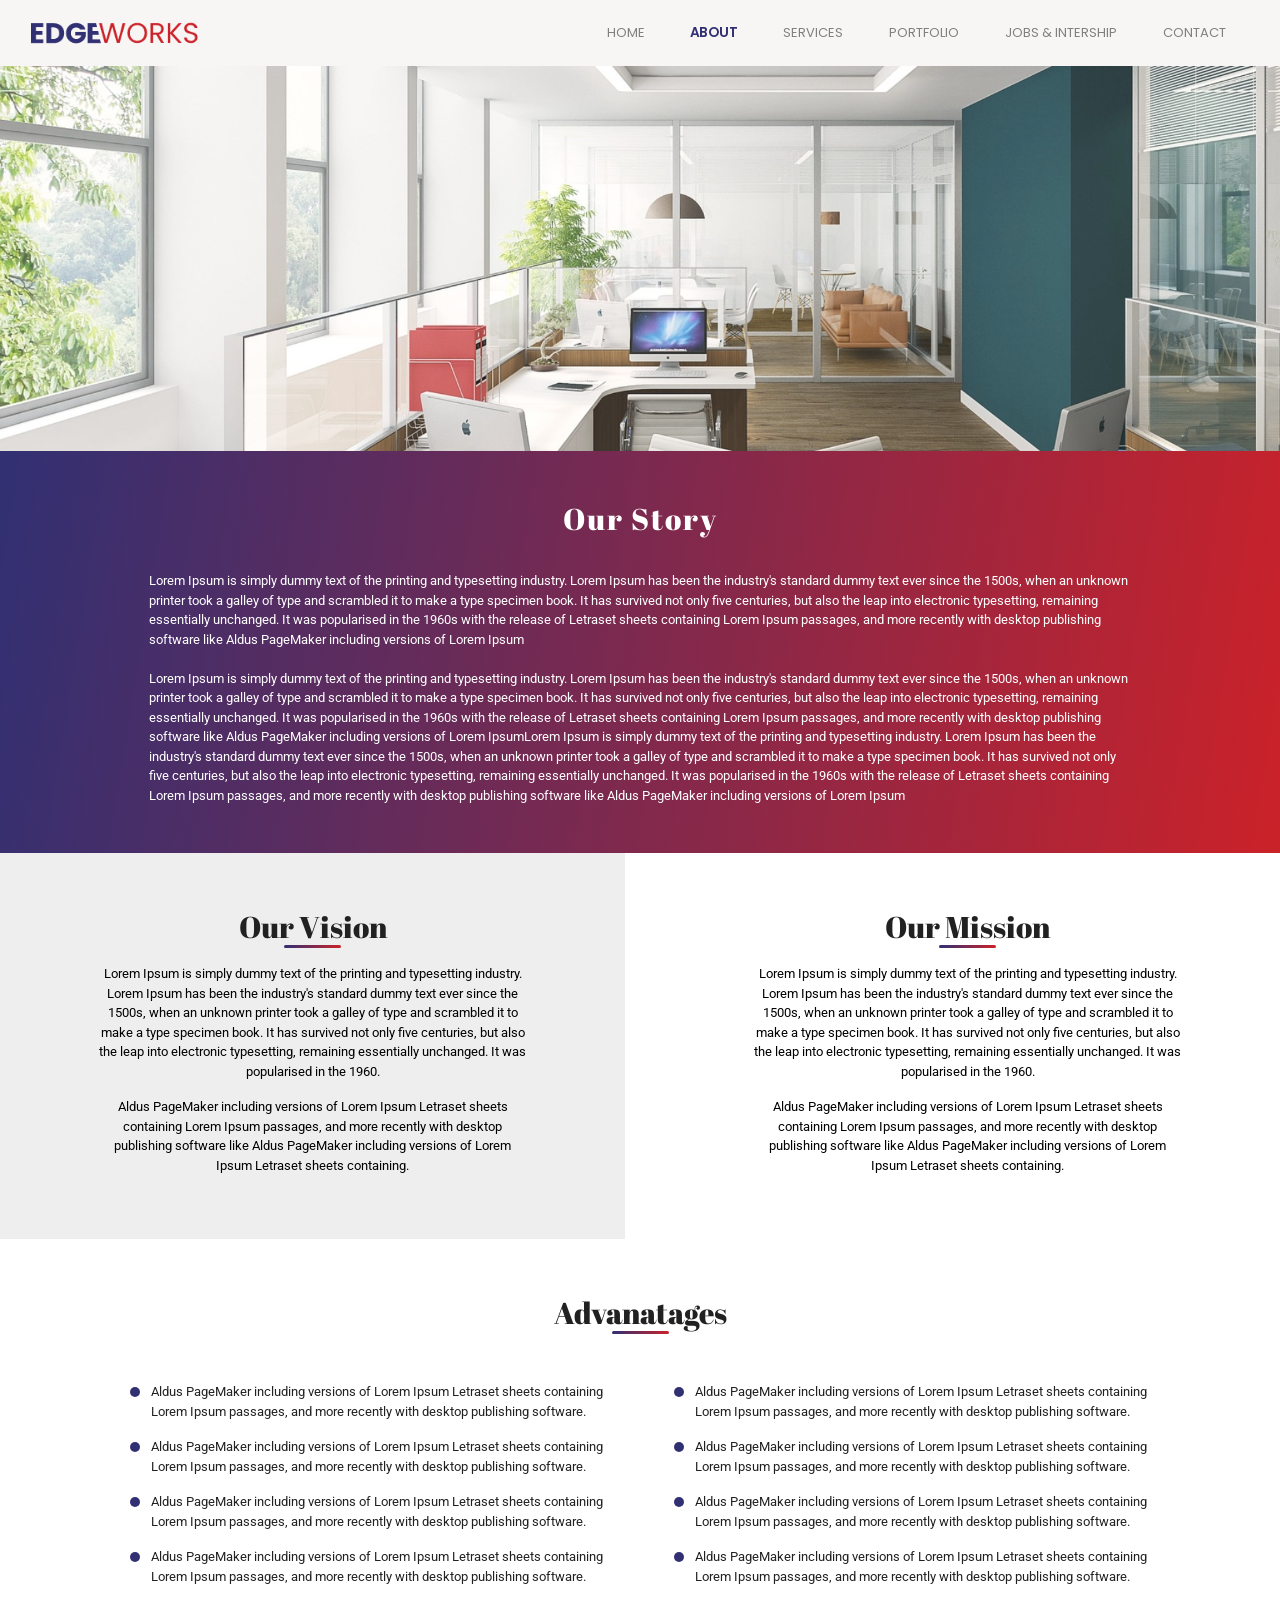
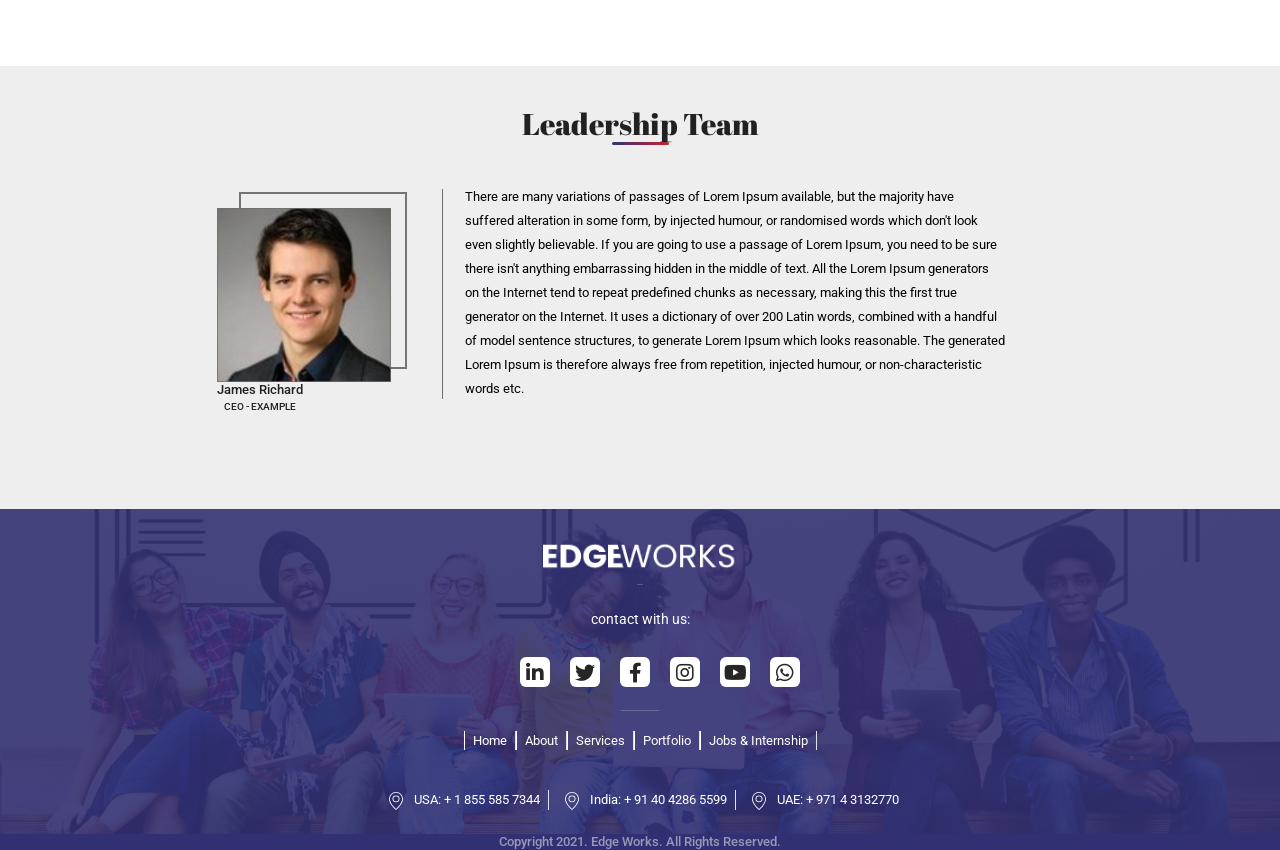
<file: about.html>
<!DOCTYPE html>
<html lang="en">
  <head>
    <meta charset="UTF-8" />
    <meta http-equiv="X-UA-Compatible" content="IE=edge" />
    <meta name="viewport" content="width=device-width, initial-scale=1.0" />
    <title>Document</title>
    <link
      rel="stylesheet"
      href="https://maxcdn.bootstrapcdn.com/bootstrap/4.0.0/css/bootstrap.min.css"
      integrity="sha384-Gn5384xqQ1aoWXA+058RXPxPg6fy4IWvTNh0E263XmFcJlSAwiGgFAW/dAiS6JXm"
      crossorigin="anonymous"
    />
    <link rel="preconnect" href="https://fonts.googleapis.com" />
    <link rel="preconnect" href="https://fonts.gstatic.com" crossorigin />
    <link
      rel="stylesheet"
      href="https://use.fontawesome.com/releases/v5.6.3/css/all.css"
      integrity="sha384-UHRtZLI+pbxtHCWp1t77Bi1L4ZtiqrqD80Kn4Z8NTSRyMA2Fd33n5dQ8lWUE00s/"
      crossorigin="anonymous"
    />

    <link
      href="https://fonts.googleapis.com/css2?family=Abril+Fatface&family=Poppins:wght@600&family=Roboto&display=swap"
      rel="stylesheet"
    />

    <script>
      $(function () {
        $(document).scroll(function () {
          var $nav = $(".navbar-fixed-top");
          $nav.toggleClass("scrolled", $(this).scrollTop() > $nav.height());
        });
      });
    </script>
    <link href="./Styles.css" rel="stylesheet" />
  </head>
  <body>
    <header class="ew-navigation">
      <nav
        class="navbar navbar-expand-lg fixed-top navbar-fixed-top"
        id="ew-navigation"
      >
        <div class="container-fluid">
          <a class="navbar-brand" href="#">
            <img
              src="Assets/Images/edge logo.png"
              alt="ew-logo"
              class="ew-logo"
          /></a>
          <button
            class="navbar-toggler"
            type="button"
            data-toggle="collapse"
            data-target="#ew-navbar-list"
            aria-controls="navbarSupportedContent"
            aria-expanded="false"
            aria-label="Toggle navigation"
          >
            <i class="fas fa-bars"></i>
          </button>
          <div class="collapse navbar-collapse" id="ew-navbar-list">
            <ul class="navbar-nav ml-auto">
              <li class="nav-item home-navl">
                <a
                  onClick="location.href='./main.html'"
                  class="nav-link home-nava"
                  href="#HOME"
                  >HOME</a
                >
              </li>
              <li class="nav-item home-navl">
                <a
                  onClick="location.href='./about.html'"
                  class="nav-link active home-nava"
                  href="#ABOUT"
                  >ABOUT</a
                >
              </li>
              <li class="nav-item home-navl">
                <a
                  onClick="location.href='./services.html'"
                  class="nav-link home-nava"
                  href="#"
                  >SERVICES</a
                >
              </li>
              <!-- <li class="nav-item ">
                <a class="nav-link" href="#CAREERS">CAREERS</a>
              </li> -->
              <li class="nav-item home-navl">
                <a
                  onClick="location.href='./portfolio.html'"
                  class="nav-link home-nava"
                  href="#"
                  >PORTFOLIO</a
                >
              </li>
              <li class="nav-item home-navl">
                <a
                  onClick="location.href='./jobs.html'"
                  class="nav-link home-nava"
                  href="#"
                  >JOBS & INTERSHIP</a
                >
              </li>
              <li class="nav-item home-navl">
                <a
                  onClick="location.href='./contact.html'"
                  class="nav-link home-nava"
                  href="#"
                  >CONTACT</a
                >
              </li>
            </ul>
          </div>
        </div>
      </nav>
    </header>

    <section class="about-bg">
      <div class="bg-image-about">
        <img src="Assets/Images/about/shutterstock_754479781.png" />
      </div>
      <div class="container"></div>
    </section>

    <section class="about-grad">
      <div class="container">
        <h1 class="about-head">Our Story</h1>
        <p class="about-para">
          Lorem Ipsum is simply dummy text of the printing and typesetting
          industry. Lorem Ipsum has been the industry's standard dummy text ever
          since the 1500s, when an unknown printer took a galley of type and
          scrambled it to make a type specimen book. It has survived not only
          five centuries, but also the leap into electronic typesetting,
          remaining essentially unchanged. It was popularised in the 1960s with
          the release of Letraset sheets containing Lorem Ipsum passages, and
          more recently with desktop publishing software like Aldus PageMaker
          including versions of Lorem Ipsum <br />
          <br />
          Lorem Ipsum is simply dummy text of the printing and typesetting
          industry. Lorem Ipsum has been the industry's standard dummy text ever
          since the 1500s, when an unknown printer took a galley of type and
          scrambled it to make a type specimen book. It has survived not only
          five centuries, but also the leap into electronic typesetting,
          remaining essentially unchanged. It was popularised in the 1960s with
          the release of Letraset sheets containing Lorem Ipsum passages, and
          more recently with desktop publishing software like Aldus PageMaker
          including versions of Lorem IpsumLorem Ipsum is simply dummy text of
          the printing and typesetting industry. Lorem Ipsum has been the
          industry's standard dummy text ever since the 1500s, when an unknown
          printer took a galley of type and scrambled it to make a type specimen
          book. It has survived not only five centuries, but also the leap into
          electronic typesetting, remaining essentially unchanged. It was
          popularised in the 1960s with the release of Letraset sheets
          containing Lorem Ipsum passages, and more recently with desktop
          publishing software like Aldus PageMaker including versions of Lorem
          Ipsum
        </p>
      </div>
    </section>

    <section class="about-vision">
      <div class="row">
        <div class="col-md-6">
          <div class="vision-bg text-center">
            <h1>Our Vision</h1>
            <div class="line-bg mb-3"></div>
            <p class="mb-3">
              Lorem Ipsum is simply dummy text of the printing and typesetting
              industry. Lorem Ipsum has been the industry's standard dummy text
              ever since the 1500s, when an unknown printer took a galley of
              type and scrambled it to make a type specimen book. It has
              survived not only five centuries, but also the leap into
              electronic typesetting, remaining essentially unchanged. It was
              popularised in the 1960.
            </p>
            <p>
              Aldus PageMaker including versions of Lorem Ipsum Letraset sheets
              containing Lorem Ipsum passages, and more recently with desktop
              publishing software like Aldus PageMaker including versions of
              Lorem Ipsum Letraset sheets containing.
            </p>
          </div>
        </div>

        <div class="col-md-6 text-center">
          <div class="mission-bg">
            <h1>Our Mission</h1>
            <div class="line-bg mb-3"></div>
            <p class="mb-3">
              Lorem Ipsum is simply dummy text of the printing and typesetting
              industry. Lorem Ipsum has been the industry's standard dummy text
              ever since the 1500s, when an unknown printer took a galley of
              type and scrambled it to make a type specimen book. It has
              survived not only five centuries, but also the leap into
              electronic typesetting, remaining essentially unchanged. It was
              popularised in the 1960.
            </p>
            <p>
              Aldus PageMaker including versions of Lorem Ipsum Letraset sheets
              containing Lorem Ipsum passages, and more recently with desktop
              publishing software like Aldus PageMaker including versions of
              Lorem Ipsum Letraset sheets containing.
            </p>
          </div>
        </div>
      </div>
    </section>

    <section class="advantages">
      <div class="container">
        <h1 class="adv-head text-center">Advanatages</h1>
        <div class="line-bg mb-3"></div>

        <div class="row mt-5">
          <div class="col-md-6">
            <ul class="bullets">
              <li>
                Aldus PageMaker including versions of Lorem Ipsum Letraset
                sheets containing Lorem Ipsum passages, and more recently with
                desktop publishing software.
              </li>
              <li>
                Aldus PageMaker including versions of Lorem Ipsum Letraset
                sheets containing Lorem Ipsum passages, and more recently with
                desktop publishing software.
              </li>
              <li>
                Aldus PageMaker including versions of Lorem Ipsum Letraset
                sheets containing Lorem Ipsum passages, and more recently with
                desktop publishing software.
              </li>
              <li>
                Aldus PageMaker including versions of Lorem Ipsum Letraset
                sheets containing Lorem Ipsum passages, and more recently with
                desktop publishing software.
              </li>
            </ul>
          </div>

          <div class="col-md-6">
            <ul class="bullets">
              <li>
                Aldus PageMaker including versions of Lorem Ipsum Letraset
                sheets containing Lorem Ipsum passages, and more recently with
                desktop publishing software.
              </li>
              <li>
                Aldus PageMaker including versions of Lorem Ipsum Letraset
                sheets containing Lorem Ipsum passages, and more recently with
                desktop publishing software.
              </li>
              <li>
                Aldus PageMaker including versions of Lorem Ipsum Letraset
                sheets containing Lorem Ipsum passages, and more recently with
                desktop publishing software.
              </li>
              <li>
                Aldus PageMaker including versions of Lorem Ipsum Letraset
                sheets containing Lorem Ipsum passages, and more recently with
                desktop publishing software.
              </li>
            </ul>
          </div>
        </div>
      </div>
    </section>

    <section class="page-about">
      <div class="container py-5">
        <h1 class="adv-head text-center">Leadership Team</h1>
        <div class="line-bg mb-3"></div>
        <div class="row">
          <div class="col-md-4 py-5">
            <div class="img-place wow fadeInUp">
              <img src="./Assets/Images/about/img-1.png" alt="" />
              <h1 class="leader-name">
                James Richard<br /><span class="leader-des">
                  CEO - EXAMPLE
                </span>
              </h1>
              <!-- <p class="leader-des">CEO - Exmaple</p> -->
              <div class="vl"></div>
            </div>
          </div>
          <div class="col-md-6 offset-lg-1 wow fadeInRight">
            <div class="about-bg p py-4">
              <p>
                There are many variations of passages of Lorem Ipsum available,
                but the majority have suffered alteration in some form, by
                injected humour, or randomised words which don't look even
                slightly believable. If you are going to use a passage of Lorem
                Ipsum, you need to be sure there isn't anything embarrassing
                hidden in the middle of text. All the Lorem Ipsum generators on
                the Internet tend to repeat predefined chunks as necessary,
                making this the first true generator on the Internet. It uses a
                dictionary of over 200 Latin words, combined with a handful of
                model sentence structures, to generate Lorem Ipsum which looks
                reasonable. The generated Lorem Ipsum is therefore always free
                from repetition, injected humour, or non-characteristic words
                etc.
              </p>
            </div>
          </div>
        </div>
      </div>
    </section>

    <footer>
      <div class="bg-image-footer container">
        <div class="row justify-content-center p-2">
          <div
            class="text-center border-bottom-2 footer-logo align-self-center my-3"
          >
            <img
              src="./Assets/Images/LOGO.png"
              alt="Edgeworks-footer-logo"
              class="footer-logo-ew"
            />
            <div class="conn"></div>
          </div>
          <div class="col-12 text-center my-2">
            <p>contact with us:</p>

            <div
              class="footer-social-icons flex-row flex-grow justify-content-center"
            >
              <!--<div>
                             <img src="./Assets/Images/Component 38 – 2.svg" alt="facbook-image" class="px-1" />
                             </div>
                             <div>
                             <img src="./Assets/Images/Component 39 – 2.svg" alt="facbook-image" class="px-1"/>
                             </div>
                             <div>
                             <img src="./Assets/Images/Component 40 – 2.svg" alt="facbook-image" class="px-1"/>
                             </div><div>
                             <img src="./Assets/Images/Component 41 – 2.svg" alt="facbook-image" class="px-1"/>
                             </div>
                             <div>
  
                             <img src="./Assets/Images/Component 42 – 2.svg" alt="facbook-image" class="px-1"/>
                             </div>
                              <div>
  
                             <img src="./Assets/Images/Component 43 – 2.svg" alt="facbook-image" class="px-1"/>
                             </div>-->
            </div>
            <script
              src="https://code.jquery.com/jquery-3.3.1.js"
              integrity="sha256-2Kok7MbOyxpgUVvAk/HJ2jigOSYS2auK4Pfzbm7uH60="
              crossorigin="anonymous"
            ></script>

            <ol class="social-icons">
              <li>
                <a href="#linkedin"><i class="fab fa-linkedin-in icon"></i></a>
              </li>
              <li>
                <a href="#twitter"><i class="fab fa-twitter icon"></i></a>
              </li>
              <li>
                <a href="#facebook"> <i class="fab fa-facebook-f icon"></i> </a>
              </li>
              <li>
                <a href="#instagram"> <i class="fab fa-instagram icon"></i> </a>
              </li>
              <li>
                <a href="#youtube"><i class="fab fa-youtube icon"></i></a>
              </li>
              <li>
                <a href="#whatsapp"> <i class="fab fa-whatsapp icon"></i></a>
              </li>
            </ol>
            <div class="conn my-1"></div>
          </div>
          <div class="col-12 text-center my-2">
            <ul
              class="footer-links d-flex flex-row justify-content-center px-3"
            >
              <li class="px-2 border-right"><a href="#">Home</a></li>
              <li class="px-2 border-right"><a href="#">About</a></li>
              <li class="px-2 border-right"><a href="#">Services</a></li>
              <li class="px-2 border-right"><a href="#">Portfolio</a></li>
              <li class="px-2 border-right">
                <a href="#">Jobs & Internship</a>
              </li>
            </ul>
          </div>

          <div
            class="col-12 Our-Location text-center d-flex justify-content-center my-3"
          >
            <div class="px-2">
              <img
                src="./Assets/Images/EDGE Works - homepage – 2/noun_Location_1631769.svg"
                alt="footer-location"
                class="px-2"
              />
              USA: + 1 855 585 7344
            </div>
            <div class="border-left px-2">
              <img
                src="./Assets/Images/EDGE Works - homepage – 2/noun_Location_1631769.svg"
                alt="footer-location"
                class="px-2"
              />
              India: + 91 40 4286 5599
            </div>
            <div class="border-left px-2">
              <img
                src="./Assets/Images/EDGE Works - homepage – 2/noun_Location_1631769.svg"
                alt="footer-location"
                class="px-2"
              />
              UAE: + 971 4 3132770
            </div>
          </div>
        </div>
      </div>
    </footer>

    <section class="copy-rights">
      <div class="container-fluid">
        <div class="row">
          <div class="col text-center">
            <div>
              <h5>Copyright 2021. Edge Works. All Rights Reserved.</h5>
            </div>
          </div>
        </div>
      </div>
    </section>
  </body>
</html>
</file>
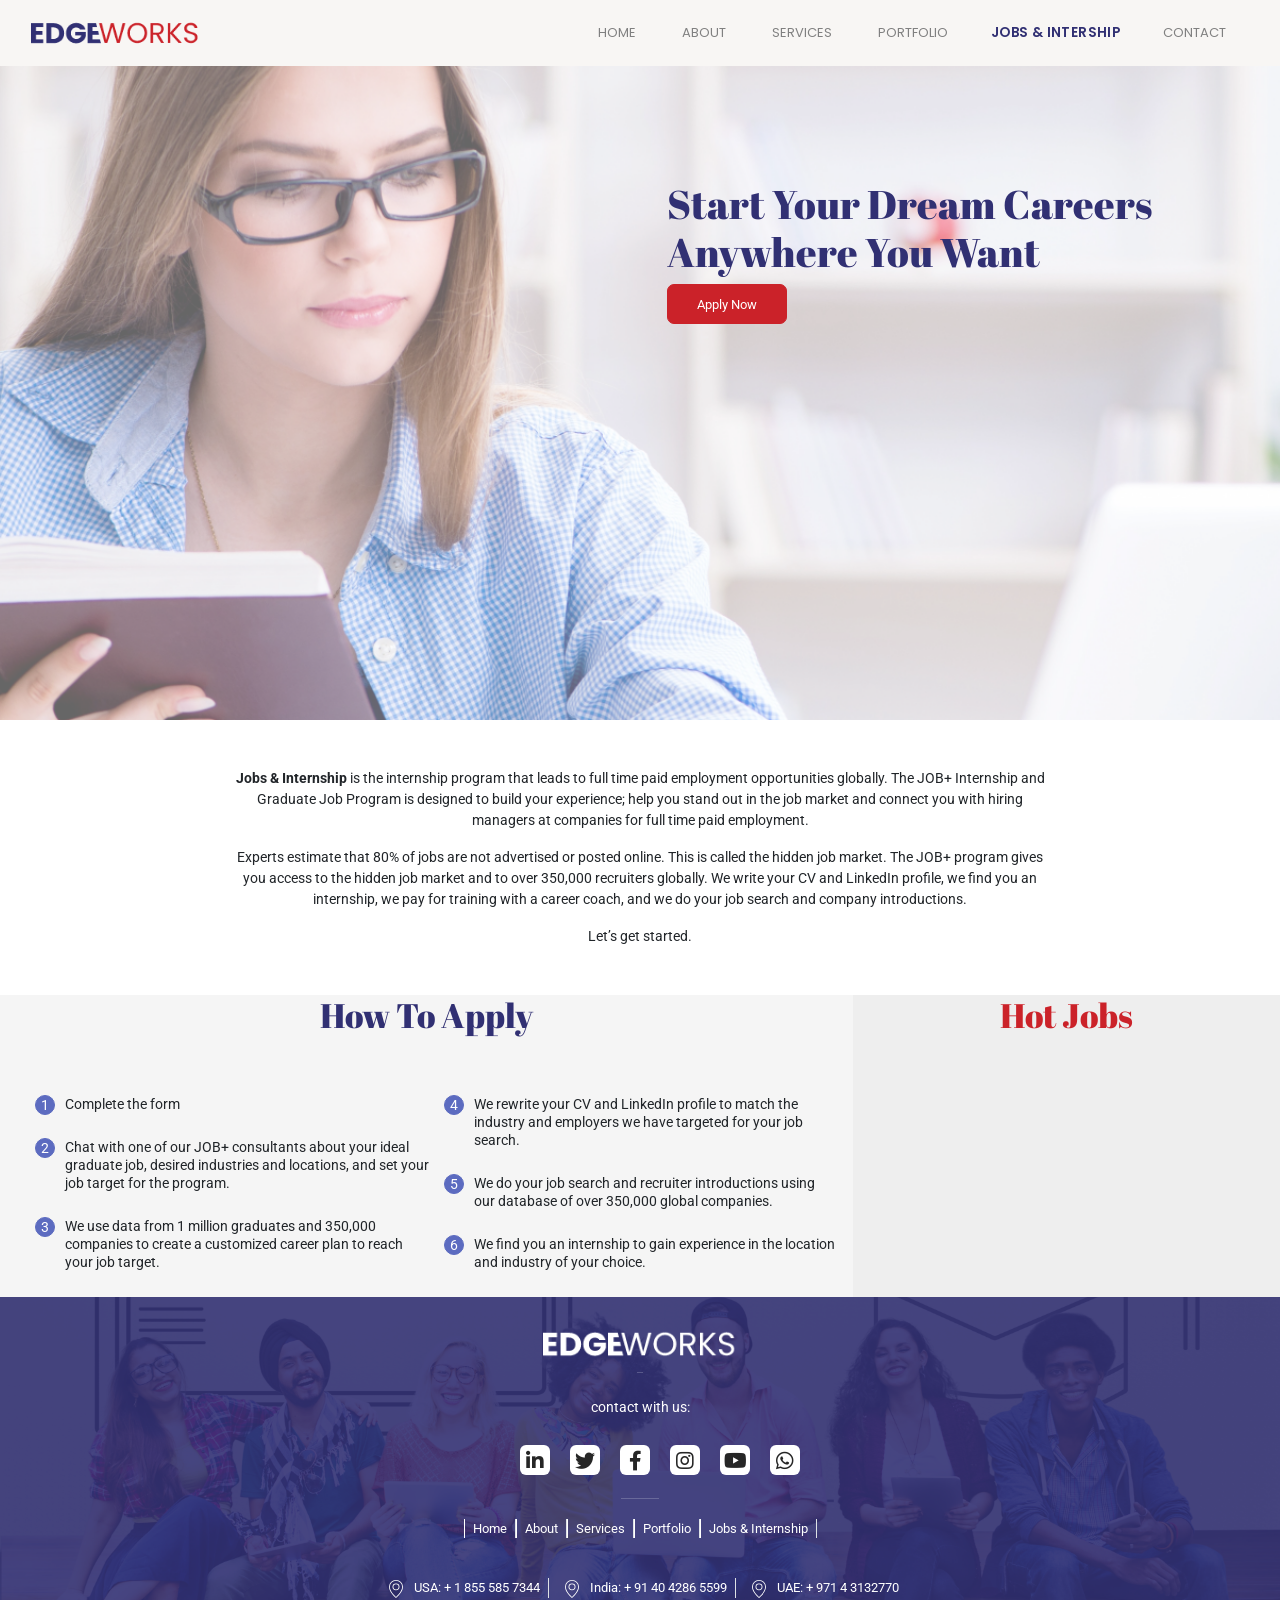
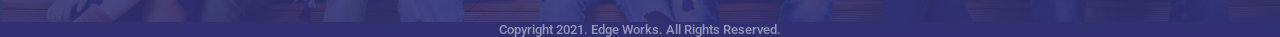
<file: jobs.html>
<!DOCTYPE html>
<html lang="en">
  <head>
    <meta charset="UTF-8" />
    <meta http-equiv="X-UA-Compatible" content="IE=edge" />
    <meta name="viewport" content="width=device-width, initial-scale=1.0" />
    <title>Document</title>
    <link
      rel="stylesheet"
      href="https://maxcdn.bootstrapcdn.com/bootstrap/4.0.0/css/bootstrap.min.css"
      integrity="sha384-Gn5384xqQ1aoWXA+058RXPxPg6fy4IWvTNh0E263XmFcJlSAwiGgFAW/dAiS6JXm"
      crossorigin="anonymous"
    />
    <link rel="preconnect" href="https://fonts.googleapis.com" />
    <link rel="preconnect" href="https://fonts.gstatic.com" crossorigin />
    <link rel="stylesheet" href="https://use.fontawesome.com/releases/v5.6.3/css/all.css" integrity="sha384-UHRtZLI+pbxtHCWp1t77Bi1L4ZtiqrqD80Kn4Z8NTSRyMA2Fd33n5dQ8lWUE00s/" crossorigin="anonymous">

<link href="https://fonts.googleapis.com/css2?family=Abril+Fatface&family=Poppins:wght@600&family=Roboto&display=swap" rel="stylesheet">
<script>
 $(function () {
  $(document).scroll(function () {
	  var $nav = $(".navbar-fixed-top");
	  $nav.toggleClass('scrolled', $(this).scrollTop() > $nav.height());
	});
});
</script>
    <link href="./Styles.css" rel="stylesheet" />
  </head>
  <body>

<header class="ew-navigation">
  <nav
    class="navbar navbar-expand-lg fixed-top navbar-fixed-top"
    id="ew-navigation"
  >
    <div class="container-fluid">
      <a class="navbar-brand" href="#">
        <img src="Assets/Images/edge logo.png" alt="ew-logo" class="ew-logo"/></a>
      <button
        class="navbar-toggler"
        type="button"
        data-toggle="collapse"
        data-target="#ew-navbar-list"
        aria-controls="navbarSupportedContent"
        aria-expanded="false"
        aria-label="Toggle navigation"
      >
<i class="fas fa-bars"></i>          </button>
      <div class="collapse navbar-collapse" id="ew-navbar-list">
        <ul class="navbar-nav ml-auto">
          <li class="nav-item ">
            <a onClick="location.href='./main.html'"
            class="nav-link " href="#HOME">HOME</a>
          </li>
          <li class="nav-item ">
            <a onClick="location.href='./about.html'"
              class="nav-link " href="#ABOUT">ABOUT</a>
          </li>
          <li class="nav-item ">
            <a onClick="location.href='./services.html'"
             class="nav-link" href="#">SERVICES</a>
          </li>
          <!-- <li class="nav-item ">
            <a class="nav-link" href="#CAREERS">CAREERS</a>
          </li> -->
          <li class="nav-item ">
            <a onClick="location.href='./portfolio.html'"
             class="nav-link" href="#">PORTFOLIO</a>
          </li>
          <li class="nav-item ">
            <a onClick="location.href='./jobs.html'"
            class="nav-link active" href="#">JOBS & INTERSHIP</a>
          </li>
          <li class="nav-item ">
            <a onClick="location.href='./contact.html'"
             class="nav-link" href="#">CONTACT</a>
          </li>
        </ul>
      </div>
    </div>
  </nav>
</header>


<section class="dream">
    <div class="bg-image-jobs"></div>
    <div class="container">

        <div class=" ew-home-container">
          <h1 class="ew-jobs-heading text-left">
            Start Your Dream Careers </br>Anywhere You Want
          </h1>
          <button class="ew-readmore-float-left-buttons "><span class="read-more-text">Apply Now</button>
        
      </div>
</section>


<section class="para-job mt-5 mb-5">

  <div class="container text-center">

 <div class="job-div">
  <p><b>Jobs & Internship</b> is the internship program that leads to full time paid employment opportunities globally. The JOB+ Internship and Graduate Job Program is designed to build your experience; help you stand out in the job market and connect you with hiring managers at companies for full time paid employment.</p>
   <p>Experts estimate that 80% of jobs are not advertised or posted online. This is called the hidden job market. The JOB+ program gives you access to the hidden job market and to over 350,000 recruiters globally. We write your CV and LinkedIn profile, we find you an internship, we pay for training with a career coach, and we do your job search and company introductions.</p>
  <p> Let’s get started.</p>
</div>

  </div>
</section>

<section class="jobs-apply">
  <div class="container-fluid">
    <div class="row mt-5">
      <div class="apply-main col-md-8" >
        <h1 class="apply-head text-center">How To Apply</h1>
          <ul class="numbered-list ">
              <li>Complete the form
              </li>
              <li>Chat with one of our JOB+ consultants about your ideal graduate job, desired industries and locations, and set your job target for the program.
              </li>
              <li>We use data from 1 million graduates and 350,000 companies to create a customized career plan to reach your job target.
              </li>
            <li>We rewrite your CV and LinkedIn profile to match the industry and employers we have targeted for your job search.
            </li>
            <li>We do your job search and recruiter introductions using our database of over 350,000 global companies.
            </li>
            <li>We find you an internship to gain experience in the location and industry of your choice.
            </li>
          </ul>
    </div>
    <div class="hot-jobs col-md-4">
      <h1 class="hot-jobs-head text-center">Hot Jobs</h1>
      
     
    </div>
  </div>
</div>
</section>




<footer>  
  <div class="bg-image-footer container">
 
   <div class="row justify-content-center p-2">
     <div class="text-center border-bottom-2 footer-logo align-self-center my-3">
  <img src="./Assets/Images/LOGO.png" alt="Edgeworks-footer-logo" class="footer-logo-ew "/>
  <div class="conn"></div>
   </div>
           <div class=" col-12  text-center my-2 ">
             <p >contact with us:</p>     
               
                          <div class="footer-social-icons flex-row flex-grow justify-content-center ">
                           <!--<div>
                           <img src="./Assets/Images/Component 38 – 2.svg" alt="facbook-image" class="px-1" />
                           </div>
                           <div>
                           <img src="./Assets/Images/Component 39 – 2.svg" alt="facbook-image" class="px-1"/>
                           </div>
                           <div>
                           <img src="./Assets/Images/Component 40 – 2.svg" alt="facbook-image" class="px-1"/>
                           </div><div>
                           <img src="./Assets/Images/Component 41 – 2.svg" alt="facbook-image" class="px-1"/>
                           </div>
                           <div>

                           <img src="./Assets/Images/Component 42 – 2.svg" alt="facbook-image" class="px-1"/>
                           </div>
                            <div>

                           <img src="./Assets/Images/Component 43 – 2.svg" alt="facbook-image" class="px-1"/>
                           </div>-->                             
                         </div> 
<script src="https://code.jquery.com/jquery-3.3.1.js" integrity="sha256-2Kok7MbOyxpgUVvAk/HJ2jigOSYS2auK4Pfzbm7uH60=" crossorigin="anonymous">
</script>

<ol class="social-icons">
<li>
<a href="#linkedin"><i class="fab fa-linkedin-in icon"></i></a></li>
<li>
<a href="#twitter"><i class="fab fa-twitter icon"></i></a>
</li>
<li>
<a href="#facebook">
  <i class="fab fa-facebook-f icon"></i>    </a>
</li>
<li>
  <a href="#instagram">
    <i class="fab fa-instagram icon"></i>    </a>
</li>
<li>
  <a href="#youtube"><i class="fab fa-youtube icon"></i></a></li>
<li>
  <a href="#whatsapp">
    <i class="fab fa-whatsapp icon"></i></a>
</li>
</ol>
                         <div class="conn my-1"></div>


     </div>
           <div class="col-12 text-center my-2"> 
       <ul class="footer-links d-flex flex-row justify-content-center px-3">
        
     <li class="px-2 border-right"><a href="#">Home</a></li>
    <li class="px-2 border-right"><a href="#">About</a></li>
    <li class="px-2 border-right"><a href="#">Services</a></li>
    <li class="px-2 border-right"><a href="#">Portfolio</a  ></li>
    <li class="px-2 border-right"><a href="#">Jobs & Internship</a></li>
  </ul>

</div>

      <div class=" col-12 Our-Location text-center d-flex justify-content-center my-3 ">
        
          <div class=" px-2">
            <img src="./Assets/Images/EDGE Works - homepage – 2/noun_Location_1631769.svg" alt="footer-location" class="px-2"/>
            USA: + 1 855 585 7344
           </div>
           <div class="border-left px-2"> 
             <img src="./Assets/Images/EDGE Works - homepage – 2/noun_Location_1631769.svg" alt="footer-location" class="px-2"/>
             India: + 91 40 4286 5599
           </div>
           <div class="border-left px-2">
             <img src="./Assets/Images/EDGE Works - homepage – 2/noun_Location_1631769.svg" alt="footer-location" class="px-2"/>
             UAE: + 971 4 3132770        
           </div>
         
     </div>
      
      

   </div>
 </div>
</footer>

<section class="copy-rights">
<div class="container-fluid">
  <div class="row">
      <div class="col text-center">
        <div>

          <h5>Copyright 2021. Edge Works. All Rights Reserved.</h5>
        </div>

      </div>
    </div> 
    
</div>
</section>
</body>
</html>
</file>
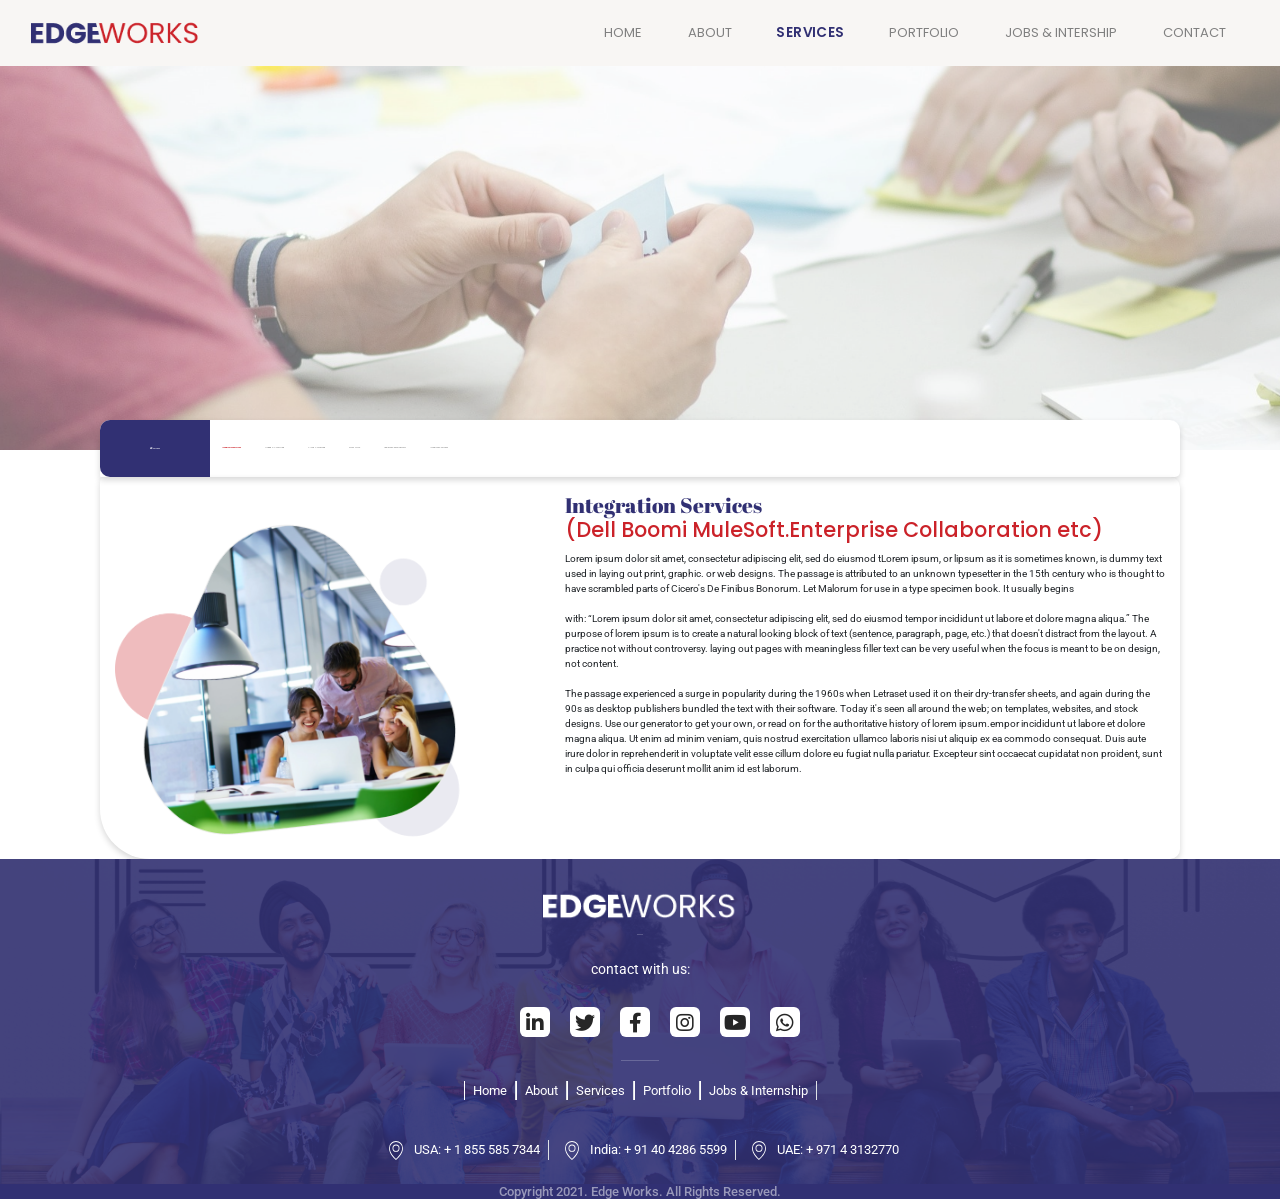
<file: services.html>
<!DOCTYPE html>
<html lang="en">
  <head>
    <meta charset="UTF-8" />
    <meta http-equiv="X-UA-Compatible" content="IE=edge" />
    <meta name="viewport" content="width=device-width, initial-scale=1.0" />
    <title>Document</title>
    <link
      rel="stylesheet"
      href="https://maxcdn.bootstrapcdn.com/bootstrap/4.0.0/css/bootstrap.min.css"
      integrity="sha384-Gn5384xqQ1aoWXA+058RXPxPg6fy4IWvTNh0E263XmFcJlSAwiGgFAW/dAiS6JXm"
      crossorigin="anonymous"
    />
    <!-- for tabs -->
    <link
      rel="stylesheet"
      href="https://cdn.jsdelivr.net/npm/bootstrap@4.6.1/dist/css/bootstrap.min.css"
    />
    <script src="https://cdn.jsdelivr.net/npm/jquery@3.5.1/dist/jquery.slim.min.js"></script>
    <script src="https://cdn.jsdelivr.net/npm/popper.js@1.16.1/dist/umd/popper.min.js"></script>
    <script src="https://cdn.jsdelivr.net/npm/bootstrap@4.6.1/dist/js/bootstrap.bundle.min.js"></script>
    <!--  -->
    <link rel="preconnect" href="https://fonts.googleapis.com" />
    <link rel="preconnect" href="https://fonts.gstatic.com" crossorigin />
    <link
      rel="stylesheet"
      href="https://use.fontawesome.com/releases/v5.6.3/css/all.css"
      integrity="sha384-UHRtZLI+pbxtHCWp1t77Bi1L4ZtiqrqD80Kn4Z8NTSRyMA2Fd33n5dQ8lWUE00s/"
      crossorigin="anonymous"
    />

    <link
      href="https://fonts.googleapis.com/css2?family=Abril+Fatface&family=Poppins:wght@600&family=Roboto&display=swap"
      rel="stylesheet"
    />

    <script>
      $(function () {
        $(document).scroll(function () {
          var $nav = $(".navbar-fixed-top");
          $nav.toggleClass("scrolled", $(this).scrollTop() > $nav.height());
        });
      });
      function Tab1() {
        let picElement = document.getElementById("picPlace");
        let contEleent = document.getElementById("contPlace");
        contEleent.innerHTML =
          "<div><h4>Application Development, Micro Services</h4></div><p class=\"contP\">Lorem ipsum dolor sit amet, consectetur adipiscing elit, sed do eiusmod tLorem ipsum, or lipsum as it is sometimes known, is dummy text used in laying out print, graphic. or web designs. The passage is attributed to an unknown typesetter in the 15th century who is thought to have scrambled parts of Cicero's De Finibus Bonorum. Let Malorum for use in a type specimen book. It usually begins with: “Lorem ipsum dolor sit amet, consectetur adipiscing elit, sed do eiusmod tempor incididunt ut labore et dolore magna aliqua.” The purpose of lorem ipsum is to create a natural looking block of text (sentence, paragraph, page, etc.) that doesn't distract from the layout. A practice not without controversy. laying out pages with meaningless filler text can be very useful when the focus is meant to be on design, not content. The passage experienced a surge in popularity during the 1960s when Letraset used it on their dry-transfer sheets, and again during the 90s as desktop publishers bundled the text with their software. Today it's seen all around the web; on templates, websites, and stock designs. Use our generator to get your own, or read on for the authoritative history of lorem ipsum.empor incididunt ut labore et dolore magna aliqua. Ut enim ad minim veniam, quis nostrud exercitation ullamco laboris nisi ut aliquip ex ea commodo consequat. Duis aute irure dolor in reprehenderit in voluptate velit esse cillum dolore eu fugiat nulla pariatur. Excepteur sint occaecat cupidatat non proident, sunt in culpa qui officia deserunt mollit anim id est laborum. “Lorem ipsum dolor sit amet, consectetur adipiscing elit, sed do eiusmod tempor incididunt ut labore et dolore magna aliqua.” The purpose of lorem ipsum is to create a natural looking block of text (sentence, paragraph, page, etc.) that doesn't distract from the layout. A practice not without controversy</p>";
        picElement.innerHTML =
          '<img src="./Assets/Images/EDGE Works - homepage – 2/Group 24-1@2x.png"/>';
        console.log("clicked");
      }
      function Tab2() {
        let picElement = document.getElementById("picPlace");
        let contEleent = document.getElementById("contPlace");
        contEleent.innerHTML =
          "<div><h4>Cloud Computing & Infrastructure</h4></div><p class=\"contP\">Lorem ipsum dolor sit amet, consectetur adipiscing elit, sed do eiusmod tLorem ipsum, or lipsum as it is sometimes known, is dummy text used in laying out print, graphic. or web designs. The passage is attributed to an unknown typesetter in the 15th century who is thought to have scrambled parts of Cicero's De Finibus Bonorum. Let Malorum for use in a type specimen book. It usually begins with: “Lorem ipsum dolor sit amet, consectetur adipiscing elit, sed do eiusmod tempor incididunt ut labore et dolore magna aliqua.” The purpose of lorem ipsum is to create a natural looking block of text (sentence, paragraph, page, etc.) that doesn't distract from the layout. A practice not without controversy. laying out pages with meaningless filler text can be very useful when the focus is meant to be on design, not content. The passage experienced a surge in popularity during the 1960s when Letraset used it on their dry-transfer sheets, and again during the 90s as desktop publishers bundled the text with their software. Today it's seen all around the web; on templates, websites, and stock designs. Use our generator to get your own, or read on for the authoritative history of lorem ipsum.empor incididunt ut labore et dolore magna aliqua. Ut enim ad minim veniam, quis nostrud exercitation ullamco laboris nisi ut aliquip ex ea commodo consequat. Duis aute irure dolor in reprehenderit in voluptate velit esse cillum dolore eu fugiat nulla pariatur. Excepteur sint occaecat cupidatat non proident, sunt in culpa qui officia deserunt mollit anim id est laborum. “Lorem ipsum dolor sit amet, consectetur adipiscing elit, sed do eiusmod tempor incididunt ut labore et dolore magna aliqua.” The purpose of lorem ipsum is to create a natural looking block of text (sentence, paragraph, page, etc.) that doesn't distract from the layout. A practice not without controversy</p>";
        picElement.innerHTML =
          '<img src="./Assets/Images/EDGE Works - homepage – 2/Group 24-4@2x.png"/>';
        console.log("clicked");
      }
      function Tab3() {
        let picElement = document.getElementById("picPlace");
        let contEleent = document.getElementById("contPlace");
        contEleent.innerHTML =
          "<div><h4>Sales Force</h4></div><p class=\"contP\">Lorem ipsum dolor sit amet, consectetur adipiscing elit, sed do eiusmod tLorem ipsum, or lipsum as it is sometimes known, is dummy text used in laying out print, graphic. or web designs. The passage is attributed to an unknown typesetter in the 15th century who is thought to have scrambled parts of Cicero's De Finibus Bonorum. Let Malorum for use in a type specimen book. It usually begins with: “Lorem ipsum dolor sit amet, consectetur adipiscing elit, sed do eiusmod tempor incididunt ut labore et dolore magna aliqua.” The purpose of lorem ipsum is to create a natural looking block of text (sentence, paragraph, page, etc.) that doesn't distract from the layout. A practice not without controversy. laying out pages with meaningless filler text can be very useful when the focus is meant to be on design, not content. The passage experienced a surge in popularity during the 1960s when Letraset used it on their dry-transfer sheets, and again during the 90s as desktop publishers bundled the text with their software. Today it's seen all around the web; on templates, websites, and stock designs. Use our generator to get your own, or read on for the authoritative history of lorem ipsum.empor incididunt ut labore et dolore magna aliqua. Ut enim ad minim veniam, quis nostrud exercitation ullamco laboris nisi ut aliquip ex ea commodo consequat. Duis aute irure dolor in reprehenderit in voluptate velit esse cillum dolore eu fugiat nulla pariatur. Excepteur sint occaecat cupidatat non proident, sunt in culpa qui officia deserunt mollit anim id est laborum. “Lorem ipsum dolor sit amet, consectetur adipiscing elit, sed do eiusmod tempor incididunt ut labore et dolore magna aliqua.” The purpose of lorem ipsum is to create a natural looking block of text (sentence, paragraph, page, etc.) that doesn't distract from the layout. A practice not without controversy</p>";
        picElement.innerHTML =
          '<img src="./Assets/Images/EDGE Works - homepage – 2/Group 24-3@2x.png"/>';
      }
      function Tab4() {
        divElement.innerHTML = "<h1>This is div 4</h1>";
      }
    </script>
    <link href="./Styles.css" rel="stylesheet" />
  </head>
  <body>
    <header class="ew-navigation">
      <nav
        class="navbar navbar-expand-lg fixed-top navbar-fixed-top"
        id="ew-navigation"
      >
        <div class="container-fluid">
          <a class="navbar-brand" href="#">
            <img
              src="Assets/Images/edge logo.png"
              alt="ew-logo"
              class="ew-logo"
          /></a>
          <button
            class="navbar-toggler"
            type="button"
            data-toggle="collapse"
            data-target="#ew-navbar-list"
            aria-controls="navbarSupportedContent"
            aria-expanded="false"
            aria-label="Toggle navigation"
          >
            <i class="fas fa-bars"></i>
          </button>
          <div class="collapse navbar-collapse" id="ew-navbar-list">
            <ul class="navbar-nav ml-auto">
              <li class="nav-item">
                <a
                  onClick="location.href='./main.html'"
                  class="nav-link"
                  href="#HOME"
                  >HOME</a
                >
              </li>
              <li class="nav-item">
                <a
                  onClick="location.href='./about.html'"
                  class="nav-link"
                  href="#ABOUT"
                  >ABOUT</a
                >
              </li>
              <li class="nav-item">
                <a
                  onClick="location.href='./services.html'"
                  class="nav-link active"
                  href="#"
                  >SERVICES</a
                >
              </li>
              <!-- <li class="nav-item ">
                <a class="nav-link" href="#CAREERS">CAREERS</a>
              </li> -->
              <li class="nav-item">
                <a
                  onClick="location.href='./portfolio.html'"
                  class="nav-link"
                  href="#"
                  >PORTFOLIO</a
                >
              </li>
              <li class="nav-item">
                <a
                  onClick="location.href='./jobs.html'"
                  class="nav-link"
                  href="#"
                  >JOBS & INTERSHIP</a
                >
              </li>
              <li class="nav-item">
                <a
                  onClick="location.href='./contact.html'"
                  class="nav-link"
                  href="#"
                  >CONTACT</a
                >
              </li>
            </ul>
          </div>
        </div>
      </nav>
    </header>

    <section class="services-bg">
      <div class="services-bg-img"></div>
        <div class="container">
          <div class="innerNavtabs container">
            <ul class="navTabs nav nav-pills" role="tablist">
              <li class="fa-homes">
                <a class="nav-link">
                  <i class="fas fa-home"></i>/Services</a
                >
              </li>
              <li class="nav-item int">
                <a
                  class="nav-link active "
                  data-toggle="pill"
                  href="#IntegrationServices"
                  >Integration Services</a
                >
                <div class="border-center-active"></div>
              </li>
              <li class="nav-item int">
                <a
                  class="nav-link"
                  data-toggle="pill"
                  href="#Training&Consulting"
                  >Training & Consulting</a
                >
                 <div class="border-center-active"></div>
              </li>
              <li class="nav-item int">
                <a class="nav-link" data-toggle="pill" href="#CloudComputing">Cloud Computing</a>
                 <div class="border-center-active"></div>
              </li>

              <li class="nav-item int">
                <a class="nav-link" data-toggle="pill" href="#SalesForce"
                  >Sales Force</a
                >
                 <div class="border-center-active"></div>
              </li>
              <li class="nav-item int">
                <a
                  class="nav-link"
                  data-toggle="pill"
                  href="#ApplicationDevelopment"
                  >Application Development</a
                >
                 <div class="border-center-active"></div>
              </li>
              <li class="nav-item int">
                <a
                  class="nav-link"
                  data-toggle="pill"
                  href="#Intervices"
                  >Integration Services</a
                >
                <div class="border-center-active"></div>
              </li>
            </ul>

            <div class="tab-content">
              <div id="IntegrationServices" class="container tab-pane active">
                <div class="row py-3 ">      
                            <div class="col-5">
                  <img src="./Assets/Images/EDGE Works - homepage – 2/Group 24-5@2x.png" class="mt-3"/>
                </div>
                 <div class="col-7 ">
                   <h2 class="ew-heading"style="text-align:left;">Integration Services<span class="ew-Highlight-services"><h2>(Dell Boomi MuleSoft.Enterprise Collaboration etc) </h2></span> </h2>
                   <p>
                     Lorem ipsum dolor sit amet, consectetur adipiscing elit, sed do eiusmod tLorem ipsum, or lipsum as it is sometimes known, is dummy text used in laying out print, graphic. or web designs. The passage is attributed to an unknown typesetter in the 15th century who is thought to have scrambled parts of Cicero's De Finibus Bonorum. Let Malorum for use in a type specimen book. It usually begins
                     <br/>
                     <br/>
                     with: “Lorem ipsum dolor sit amet, consectetur adipiscing elit, sed do eiusmod tempor incididunt ut labore et dolore magna aliqua.” The purpose of lorem ipsum is to create a natural looking block of text (sentence, paragraph, page, etc.) that doesn't distract from the layout. A practice not without controversy. laying out pages with meaningless filler text can be very useful when the focus is meant to be on design, not content. <br/><br/>The passage experienced a surge in popularity during the 1960s when Letraset used it on their dry-transfer sheets, and again during the 90s as desktop publishers bundled the text with their software. Today it's seen all around the web; on templates, websites, and stock designs. Use our generator to get your own, or read on for the authoritative history of lorem ipsum.empor incididunt ut labore et dolore magna aliqua. Ut enim ad minim veniam, quis nostrud exercitation ullamco laboris nisi ut aliquip ex ea commodo consequat. Duis aute irure dolor in reprehenderit in voluptate velit esse cillum dolore eu fugiat nulla pariatur. Excepteur sint occaecat cupidatat non proident, sunt in culpa qui officia deserunt mollit anim id est laborum.
                   </p>
                </div>
                </div>
              </div>
              <div id="Training&Consulting" class="container tab-pane fade">
                <div class="row py-3 ">      
                            <div class="col-5">
                  <img src="./Assets/Images/EDGE Works - homepage – 2/Group 24-3@2x.png" class="mt-3"/>
                </div>
                 <div class="col-7 ">
                   <h2 class="ew-heading">Training </h2>
                   <p>
                     Lorem ipsum dolor sit amet, consectetur adipiscing elit, sed do eiusmod tLorem ipsum, or lipsum as it is sometimes known, is dummy text used in laying out print, graphic. or web designs. The passage is attributed to an unknown typesetter in the 15th century who is thought to have scrambled parts of Cicero's De Finibus Bonorum. Let Malorum for use in a type specimen book. It usually begins
                     <br/>
                     <br/>
                     with: “Lorem ipsum dolor sit amet, consectetur adipiscing elit, sed do eiusmod tempor incididunt ut labore et dolore magna aliqua.” The purpose of lorem ipsum is to create a natural looking block of text (sentence, paragraph, page, etc.) that doesn't distract from the layout. A practice not without controversy. laying out pages with meaningless filler text can be very useful when the focus is meant to be on design, not content. <br/><br/>The passage experienced a surge in popularity during the 1960s when Letraset used it on their dry-transfer sheets, and again during the 90s as desktop publishers bundled the text with their software. Today it's seen all around the web; on templates, websites, and stock designs. Use our generator to get your own, or read on for the authoritative history of lorem ipsum.empor incididunt ut labore et dolore magna aliqua. Ut enim ad minim veniam, quis nostrud exercitation ullamco laboris nisi ut aliquip ex ea commodo consequat. Duis aute irure dolor in reprehenderit in voluptate velit esse cillum dolore eu fugiat nulla pariatur. Excepteur sint occaecat cupidatat non proident, sunt in culpa qui officia deserunt mollit anim id est laborum.
                   </p>
                </div>
                </div>
              </div>
              <div id="CloudComputing" class="container tab-pane fade">
                <div class="row py-3 ">      
                            <div class="col-5">
                  <img src="./Assets/Images/EDGE Works - homepage – 2/Group 24-3@2x.png" class="mt-3"/>
                </div>
                 <div class="col-7 ">
                   <h2 class="ew-heading">Cloud Computing & Infracture </h2>
                   <p>
                     Lorem ipsum dolor sit amet, consectetur adipiscing elit, sed do eiusmod tLorem ipsum, or lipsum as it is sometimes known, is dummy text used in laying out print, graphic. or web designs. The passage is attributed to an unknown typesetter in the 15th century who is thought to have scrambled parts of Cicero's De Finibus Bonorum. Let Malorum for use in a type specimen book. It usually begins
                     <br/>
                     <br/>
                     with: “Lorem ipsum dolor sit amet, consectetur adipiscing elit, sed do eiusmod tempor incididunt ut labore et dolore magna aliqua.” The purpose of lorem ipsum is to create a natural looking block of text (sentence, paragraph, page, etc.) that doesn't distract from the layout. A practice not without controversy. laying out pages with meaningless filler text can be very useful when the focus is meant to be on design, not content. <br/><br/>The passage experienced a surge in popularity during the 1960s when Letraset used it on their dry-transfer sheets, and again during the 90s as desktop publishers bundled the text with their software. Today it's seen all around the web; on templates, websites, and stock designs. Use our generator to get your own, or read on for the authoritative history of lorem ipsum.empor incididunt ut labore et dolore magna aliqua. Ut enim ad minim veniam, quis nostrud exercitation ullamco laboris nisi ut aliquip ex ea commodo consequat. Duis aute irure dolor in reprehenderit in voluptate velit esse cillum dolore eu fugiat nulla pariatur. Excepteur sint occaecat cupidatat non proident, sunt in culpa qui officia deserunt mollit anim id est laborum.
                   </p>
                </div>
                </div>
              </div>
              <div id="SalesForce" class="container tab-pane fade">
               <div class="row py-3 ">      
                            <div class="col-5">
                  <img src="./Assets/Images/EDGE Works - homepage – 2/Group 24-4@2x.png" class="mt-3"/>
                </div>
                 <div class="col-7 ">
                   <h1 class="ew-heading" style="text-align:left;">Integration Services<span class="ew-Highlight-services"><h2>(Dell Boomi MuleSoft.Enterprise Collaboration etc) </h2></span> </h1>
                   <p>
                     Lorem ipsum dolor sit amet, consectetur adipiscing elit, sed do eiusmod tLorem ipsum, or lipsum as it is sometimes known, is dummy text used in laying out print, graphic. or web designs. The passage is attributed to an unknown typesetter in the 15th century who is thought to have scrambled parts of Cicero's De Finibus Bonorum. Let Malorum for use in a type specimen book. It usually begins
                     <br/>
                     <br/>
                     with: “Lorem ipsum dolor sit amet, consectetur adipiscing elit, sed do eiusmod tempor incididunt ut labore et dolore magna aliqua.” The purpose of lorem ipsum is to create a natural looking block of text (sentence, paragraph, page, etc.) that doesn't distract from the layout. A practice not without controversy. laying out pages with meaningless filler text can be very useful when the focus is meant to be on design, not content. <br/><br/>The passage experienced a surge in popularity during the 1960s when Letraset used it on their dry-transfer sheets, and again during the 90s as desktop publishers bundled the text with their software. Today it's seen all around the web; on templates, websites, and stock designs. Use our generator to get your own, or read on for the authoritative history of lorem ipsum.empor incididunt ut labore et dolore magna aliqua. Ut enim ad minim veniam, quis nostrud exercitation ullamco laboris nisi ut aliquip ex ea commodo consequat. Duis aute irure dolor in reprehenderit in voluptate velit esse cillum dolore eu fugiat nulla pariatur. Excepteur sint occaecat cupidatat non proident, sunt in culpa qui officia deserunt mollit anim id est laborum.
                   </p>
                </div>
                </div>
              </div>

              <div id="ApplicationDevelopment" class="container tab-pane fade">
                  <div class="row py-3 ">      
                            <div class="col-5">
                  <img src="./Assets/Images/EDGE Works - homepage – 2/Group 24-2@2x.png" class="mt-3"/>
                </div>
                 <div class="col-7 ">
                   <h1 class="ew-heading" style="text-align:left;">Integration Services </h1>
                   <p>
                     Lorem ipsum dolor sit amet, consectetur adipiscing elit, sed do eiusmod tLorem ipsum, or lipsum as it is sometimes known, is dummy text used in laying out print, graphic. or web designs. The passage is attributed to an unknown typesetter in the 15th century who is thought to have scrambled parts of Cicero's De Finibus Bonorum. Let Malorum for use in a type specimen book. It usually begins
                     <br/>
                     <br/>
                     with: “Lorem ipsum dolor sit amet, consectetur adipiscing elit, sed do eiusmod tempor incididunt ut labore et dolore magna aliqua.” The purpose of lorem ipsum is to create a natural looking block of text (sentence, paragraph, page, etc.) that doesn't distract from the layout. A practice not without controversy. laying out pages with meaningless filler text can be very useful when the focus is meant to be on design, not content. <br/><br/>The passage experienced a surge in popularity during the 1960s when Letraset used it on their dry-transfer sheets, and again during the 90s as desktop publishers bundled the text with their software. Today it's seen all around the web; on templates, websites, and stock designs. Use our generator to get your own, or read on for the authoritative history of lorem ipsum.empor incididunt ut labore et dolore magna aliqua. Ut enim ad minim veniam, quis nostrud exercitation ullamco laboris nisi ut aliquip ex ea commodo consequat. Duis aute irure dolor in reprehenderit in voluptate velit esse cillum dolore eu fugiat nulla pariatur. Excepteur sint occaecat cupidatat non proident, sunt in culpa qui officia deserunt mollit anim id est laborum.
                   </p>
                </div>
                </div>
              </div>
               <div id="Intervices" class="container tab-pane fade">
                  <div class="row py-3 ">      
                            <div class="col-5">
                  <img src="./Assets/Images/EDGE Works - homepage – 2/Group 24-1@2x.png" class="mt-3"/>
                </div>
                 <div class="col-7 ">
                   <h1 class="ew-heading" style="text-align:left;">Integration Services </h1>
                   <p>
                     Lorem ipsum dolor sit amet, consectetur adipiscing elit, sed do eiusmod tLorem ipsum, or lipsum as it is sometimes known, is dummy text used in laying out print, graphic. or web designs. The passage is attributed to an unknown typesetter in the 15th century who is thought to have scrambled parts of Cicero's De Finibus Bonorum. Let Malorum for use in a type specimen book. It usually begins
                     <br/>
                     <br/>
                     with: “Lorem ipsum dolor sit amet, consectetur adipiscing elit, sed do eiusmod tempor incididunt ut labore et dolore magna aliqua.” The purpose of lorem ipsum is to create a natural looking block of text (sentence, paragraph, page, etc.) that doesn't distract from the layout. A practice not without controversy. laying out pages with meaningless filler text can be very useful when the focus is meant to be on design, not content. <br/><br/>The passage experienced a surge in popularity during the 1960s when Letraset used it on their dry-transfer sheets, and again during the 90s as desktop publishers bundled the text with their software. Today it's seen all around the web; on templates, websites, and stock designs. Use our generator to get your own, or read on for the authoritative history of lorem ipsum.empor incididunt ut labore et dolore magna aliqua. Ut enim ad minim veniam, quis nostrud exercitation ullamco laboris nisi ut aliquip ex ea commodo consequat. Duis aute irure dolor in reprehenderit in voluptate velit esse cillum dolore eu fugiat nulla pariatur. Excepteur sint occaecat cupidatat non proident, sunt in culpa qui officia deserunt mollit anim id est laborum.
                   </p>
                </div>
                </div>
              </div>
            </div>
          </div>
        </div>
      </div>
    </section>

    <footer>
      <div class="bg-image-footer container">
        <div class="row justify-content-center p-2">
          <div
            class="text-center border-bottom-2 footer-logo align-self-center my-3"
          >
            <img
              src="./Assets/Images/LOGO.png"
              alt="Edgeworks-footer-logo"
              class="footer-logo-ew"
            />
            <div class="conn"></div>
          </div>
          <div class="col-12 text-center my-2">
            <p>contact with us:</p>

            <div
              class="footer-social-icons flex-row flex-grow justify-content-center"
            >
              <!--<div>
                             <img src="./Assets/Images/Component 38 – 2.svg" alt="facbook-image" class="px-1" />
                             </div>
                             <div>
                             <img src="./Assets/Images/Component 39 – 2.svg" alt="facbook-image" class="px-1"/>
                             </div>
                             <div>
                             <img src="./Assets/Images/Component 40 – 2.svg" alt="facbook-image" class="px-1"/>
                             </div><div>
                             <img src="./Assets/Images/Component 41 – 2.svg" alt="facbook-image" class="px-1"/>
                             </div>
                             <div>
  
                             <img src="./Assets/Images/Component 42 – 2.svg" alt="facbook-image" class="px-1"/>
                             </div>
                              <div>
  
                             <img src="./Assets/Images/Component 43 – 2.svg" alt="facbook-image" class="px-1"/>
                             </div>-->
            </div>
            <script
              src="https://code.jquery.com/jquery-3.3.1.js"
              integrity="sha256-2Kok7MbOyxpgUVvAk/HJ2jigOSYS2auK4Pfzbm7uH60="
              crossorigin="anonymous"
            ></script>

            <ol class="social-icons">
              <li>
                <a href="#linkedin"><i class="fab fa-linkedin-in icon"></i></a>
              </li>
              <li>
                <a href="#twitter"><i class="fab fa-twitter icon"></i></a>
              </li>
              <li>
                <a href="#facebook"> <i class="fab fa-facebook-f icon"></i> </a>
              </li>
              <li>
                <a href="#instagram"> <i class="fab fa-instagram icon"></i> </a>
              </li>
              <li>
                <a href="#youtube"><i class="fab fa-youtube icon"></i></a>
              </li>
              <li>
                <a href="#whatsapp"> <i class="fab fa-whatsapp icon"></i></a>
              </li>
            </ol>
            <div class="conn my-1"></div>
          </div>
          <div class="col-12 text-center my-2">
            <ul
              class="footer-links d-flex flex-row justify-content-center px-3"
            >
              <li class="px-2 border-right"><a href="#">Home</a></li>
              <li class="px-2 border-right"><a href="#">About</a></li>
              <li class="px-2 border-right"><a href="#">Services</a></li>
              <li class="px-2 border-right"><a href="#">Portfolio</a></li>
              <li class="px-2 border-right">
                <a href="#">Jobs & Internship</a>
              </li>
            </ul>
          </div>

          <div
            class="col-12 Our-Location text-center d-flex justify-content-center my-3"
          >
            <div class="px-2">
              <img
                src="./Assets/Images/EDGE Works - homepage – 2/noun_Location_1631769.svg"
                alt="footer-location"
                class="px-2"
              />
              USA: + 1 855 585 7344
            </div>
            <div class="border-left px-2">
              <img
                src="./Assets/Images/EDGE Works - homepage – 2/noun_Location_1631769.svg"
                alt="footer-location"
                class="px-2"
              />
              India: + 91 40 4286 5599
            </div>
            <div class="border-left px-2">
              <img
                src="./Assets/Images/EDGE Works - homepage – 2/noun_Location_1631769.svg"
                alt="footer-location"
                class="px-2"
              />
              UAE: + 971 4 3132770
            </div>
          </div>
        </div>
      </div>
    </footer>

    <section class="copy-rights">
      <div class="container-fluid">
        <div class="row">
          <div class="col text-center">
            <div>
              <h5>Copyright 2021. Edge Works. All Rights Reserved.</h5>
            </div>
          </div>
        </div>
      </div>
    </section>
  </body>
</html>
<!-- /* Services */
ul.navTabs {
  list-style-type: none;
  background-color: #ffffff;
  margin-top: -30px;
  padding: 0px;
  border-radius: 10px 10px 5px 1px;
  box-shadow: 0px 3px 6px #00000029;
}
ul.navtabs li {
  display: inline-block;
  padding: 5px 0px;
}
li.int {
  padding: 16px 12px;
}

.nav-pills .nav-link.active,
.nav-pills .show > .nav-link {
  color: #cb2229;
  background-color: rgba(255, 255, 255, 0);
}
/* .navbar-nav > .active > a {
  background-color: #c0c0c0;
  color: green;
} */
ul.navTabs li a {
  font-size: 10px;
}
li.fa-homes {
  padding: 17px 40px;
  background-color: #313073;
  color: white;
  border-radius: 10px 0px 0px 10px;
}
li.fa-homes a {
  font-size: 15px !important;
}
p.contP {
  font-size: 10px !important;
}
#navContent {
  box-shadow: 0px 3px 6px #00000029;
  border-radius: 20px;
}
.tab-content img {
  max-width: 400px;
  max-height: 400px;
}
.tab-content > div > div {
  box-shadow: 0px 3px 6px #00000029;
  border-radius: 5px 10px 10px 50px;
}
.tab-content p {
  font-size: 10px;
}
/* ul.navTabs li.fa-home ~ li::after {
  content: " ";
  display: block;
  border-bottom: 5px solid #cb2229;
  border-radius: 10px;
  width: 10%;
  margin: auto;
} */ -->
</file>
<file: Styles.css>
:root {
  --ew-headings: "Abril Fatface";
  --ew-redColor: #cb2229;
  --ew-homeFontSize: 1.3rem;
  --ew-poppins: "Poppins", sans-serif;
  --ew-roboto: "Roboto";
  --ew-navFontSize: 13px;
  --ew-pFrontsize: 12px;
  --ew-Heading-color: #313073;
}
.ew-heading {
  font-family: var(--ew-headings);
  color: var(--ew-Heading-color);
}
nav {
  background-color: rgb(248, 246, 244);
}
html {
  scroll-behavior: smooth;
  width: 100%;
  height: 100%;
}
body {
  width: 100%;
  height: 100%;
  overflow-x: hidden;
}
.navbar-fixed-top.scrolled {
  background-color: rgb(24, 23, 23) !important;
  transition: background-color 200ms linear;
}

.navbar-fixed-top.scrolled .nav-link {
  color: #555;
}
/* carousal page  */

div.carousel-item {
  max-height: 100vh;
  max-width: 100vw;
}
img.ew-landingPage-logo {
  position: absolute;
  top: 0px;
  left: 45px;
  max-height: 10vh;
  max-width: 20vw;
}

div.ew-headbtn {
  position: absolute;
  top: 100px;
  right: 22vw;
}
h1.ew-landingPage-heading {
  color: white;
  font-family: Abril Fatface;
  font-weight: bold;
  font-size: 5vw;
  width: 35vw;
}
input[type="button"] {
  width: 30%;
  height: 40px;
  background: #cb2229;
  border: none;
  color: white;
  margin-top: 50px;
  display: inline-block;
  border: 2px solid crimson;
  transition: all 0.3s ease;
}
input[type="button"]:hover {
  color: white;
  background: none;
}
.ew-landingPage-btn {
  transition: all 0.3s ease;
  transform: scale(1.05);
  font-size: 13px;
  width: 30%;
  height: 40px;
  background: #cb2229;
  border: none;
  color: white;
  margin-top: 50px;
  display: inline-block;
  border: 2px solid crimson;
}
.ew-landingPage-btn:hover {
  color: white;
  background: none;
  transition: all 0.3s ease;
  transform: scale(1.05);
  font-size: 15px;
}

span.ew-bluehigh {
  color: #29b6f6;
}

.nav-link {
  color: grey;

  border: none;

  outline: none;

  padding: 10px;

  cursor: pointer;

  font-size: 13px;

  font-family: Poppins;
}

.nav-item {
  padding: 0px 15px 0px 15px;

  /* align-items: center; */
}

.nav-item :hover,
.nav-link.active {
  font-size: 13px;

  color: #313073;

  font-weight: 600;

  transition: all 0.3s ease;

  transform: scale(1.05);
}
h1.ew-home-heading {
  color: #313073;
  font-size: 40px;
  font-family: var(--ew-headings);
  padding-right: 10rem;
}

img.ew-logo {
  height: 40px;
}
.bg-image-home {
  background: url("./Assets/Images/bg6.png") no-repeat center center;
  -webkit-background-size: cover;
  -moz-background-size: cover;
  -o-background-size: cover;
  background-size: cover;
  height: 700px;
  /* margin-top: 0px; */
}
.bg-image-jobs {
  background: url("./Assets/Images/shutterstock_108327083/shutterstock_754479781.png")
    no-repeat center center;
  /* opacity: 0.18; */
  -webkit-background-size: cover;
  -moz-background-size: cover;
  -o-background-size: cover;
  background-size: cover;
  height: 80vh;
}
.bg-image-about {
  width: 100%;
  height: 100%;
}
.banner-text2 {
  position: absolute;
  top: 350px;
  left: 0;
  right: 0;
}
.job-div {
  max-width: 830px;
  margin: 0 auto;
}
.my-6 {
  margin: 6rem 0;
}
.ew-home-container {
  position: absolute;
  top: 20%;
  right: 10%;
}
.ew-home-container-1 {
  position: absolute;
  top: 260px;
}
.ew-home-features-row {
  margin-top: 2%;
}
.ew-home-features-row img {
  height: 55px;
  width: 55px;
}
p {
  font-family: var(--ew-roboto);
  font-size: 14px;
}
/* about Start */
img.ew-about-image {
  max-width: 100%;
  max-height: 100%;
}
.ew-HeadOnImg {
  position: absolute;
  font-family: var(--ew-headings) !important;
  width: 100%;
  top: 20px;
  margin-left: 0px;
  color: white;
  padding: 0px 50px;
}
.our-img {
  width: 100%;
  height: 50%;
}
.ew-BlueHiglight {
  color: #29b6f6;
  position: absolute;
}
.read-more-text {
  transition: all 0.3s ease;

  transform: scale(1.05);

  font-size: 13px;
}
.read-more-text:hover {
  /* color: #212121; */

  /* font-weight: bold;  */

  font-size: 16px;

  color: white;
}

.read-more {
  font-family: var(--ew-poppins);
  color: #005fff;
  font-size: 13px;
}
.arrowhead {
  max-height: 35%;
  max-width: 10%;
}
.ew-readmore-float-right-buttons:active {
  color: white;
}
.mt-6 {
  margin-top: 4rem !important;
}

.ew-readmore-float-right-buttons {
  background-color: #cb2229;
  color: white;
  border: 1px solid #cb2229;
  border-radius: 7px;
  float: right;
  width: 120px;
  height: 40px;
}
.ew-readmore-float-left-buttons:active {
  color: white;
}
.ew-readmore-float-left-buttons {
  background-color: #cb2229;
  color: white;
  border: 1px solid #cb2229;
  border-radius: 7px;
  width: 120px;
  height: 40px;
}
* {
  box-sizing: border-box;
  -webkit-box-sizing: border-box;
  -msbox-sizing: border-box;
}
img {
  max-width: 100%;
}
/* about */
h2 {
  color: var(--ew-redColor);
  font-size: var(--ew-homeFontSize);
  font-family: var(--ew-poppins);
}
.img-responsive {
  width: 100%;
  height: 100%;
}
/* Services */
.ew-services-image {
  width: 100%;
  height: 100%;
}
.ew-servicepage-content p,
.ew-careerspage-content p {
  overflow-y: hidden;
  word-wrap: break-word;
}
.ew-servicepage-content {
  padding: 50px 10px;
  margin-top: 50px;
}
.ew-careerspage-content {
  margin-top: 50px;
  padding: 50px 30px;
}

.Page-identifier {
  border-left: 7px solid #29b6f6;
  padding: 0px 5px;
  font-weight: 700;
  font-size: 90%;
}

h1.ew-services-heading,
.ew-careerspage-heading {
  font-family: var(--ew-headings);
  text-align: left;
  width: 70%;
  color: #313073;
}
h1.ew-bluehighlight-heading {
  font-family: var(--ew-headings);
  color: #cb2229;
}
/* Service options */
img.service-options-image {
  max-width: 85%;
  max-height: 85%;
}
/* p.ew-service-options-paragraph {
  height: 5rem;
  overflow: hidden;
} */
.ew-serviceoptions-heading {
  font-family: var(--ew-headings);
  color: #313073;

  font-size: 25px;
}

.ew-service-options-redhighlight {
  font-family: var(--ew-headings);
  color: rgb(203, 34, 41);
  font-size: 25px;
}
button.ew-service-options-button {
  background-color: #cb2229;
  color: white;
  border: 1px solid #cb2229;
  border-radius: 7px;
}
/* Carrers */
.ew-careers-image {
  max-width: 90%;
  max-height: 90%;
  /* margin-bottom:100px; */
}

/*  */
img.ew-contact-info-image {
  max-height: 80%;
  max-width: 80%;
}
form {
  width: 100%;
}
input,
textarea {
  display: block;
  width: 100%;
  border-radius: 5px;
  border: 1px solid #bdbdbd;
}
button.form-btn {
  float: right;
}

.submit-form-btn {
  width: 90%;
}
textarea {
  height: 30vh;
}

/* get in touch */
.ew-getIn-touch {
  background-color: #313073;
}
.py-6 {
  padding: 5rem 0px;
}
.ew-getIn-touch > div {
  color: white;
}
.ew-getIn-touch div p h3 {
  text-align: center;
}
h3 {
  font-size: 20px;
  text-align: center;
}
div.contact-us-images {
  text-align: center;
}
span.ew-Highlight {
  font-family: var(--ew-headings);
  font-size: 40px;
  color: #cb2229;
}
section.footer {
  background-color: black;
  color: white;
}
/* stat-talks */
.stattalk-grid {
  display: grid;
  padding-top: 50px;
  gap: 3px;
  grid-template-columns: 1fr 1fr;
}
.stattalk-grid h2 {
  color: black;
  font-family: var(--ew-headings);
  font-size: 2em;
}
.stattalk-grid h1 {
  color: var(--ew-redColor);
  font-size: 3rem;
}

/* footer */
footer {
  background-color: #313073;
  color: white;
  font-size: 0.8rem;
}
.bg-image-footer {
  background: url("./Assets/Images/Group\ 116.png") no-repeat center center;
  /* opacity: 0.18; */
  background-size: cover;
  height: 100%;
  max-width: 100%;
}
.map {
  height: 100%;
}
.map img {
  max-height: 100% !important;
  max-width: 100% !important;
  padding: 10px 0px;
}

ul.footer-links li a {
  color: white;
  text-decoration: none;
}
ul.footer-links li {
  border-left: 1px solid white;
}
ul.footer-links {
  list-style-type: none;
  padding: 0px;
}
div.HEADQUARTER img,
div.Our-Location img {
  max-height: 30px;
  max-width: 30px;
}
section.copy-rights {
  background-color: #313073;
}
h5 {
  color: white;
  font-size: 0.8rem;
  opacity: 0.5;
  text-align: center;
  margin: 0;
}
img.footer-logo-ew {
  margin-bottom: 5px;
  width: 90%;
}
/* img.footer-logo-ew{
 height:100% !important;
  width:100% !important;
} */
/*footer social icon start*/

body {
  margin: 0;
  padding: 0;
  /* background: #262626; */
}

.social-icons {
  display: flex;
  position: absolute;
  top: 50%;
  left: 50%;
  transform: translate(-50%, -50%);
  padding-top: 20px;
}

ol li {
  list-style: none;
}

ol li a {
  width: 30px;
  height: 30px;
  background-color: #fff;
  text-align: center;
  line-height: 32px;
  font-size: 20px;
  margin: 0 10px;
  display: block;
  border-radius: 20%;
  position: relative;
  overflow: hidden;
  /* border: 0px solid #fff; */
  z-index: 1;
}

ol li a .icon {
  position: relative;
  color: #262626;
  transition: 0.5s;
  z-index: 3;
}

ol li a:hover .icon {
  color: #fff;
  /*   transform: rotateY(360deg); */
}

ol li a:before {
  content: "";
  position: absolute;
  top: 100%;
  left: 0;
  width: 100%;
  height: 100%;
  background: #f00;
  transition: 0.5s;
  z-index: 2;
}

ol li a:hover:before {
  top: 0;
}

ol li:nth-child(1) a:before {
  background: #3b5999;
}

ol li:nth-child(2) a:before {
  background: #55acee;
}

ol li:nth-child(3) a:before {
  background: #0077b5;
}

ol li:nth-child(4) a:before {
  /* background: ; */
  /* width:100px; height:100px; */
  background: #f09433;
  background: -moz-linear-gradient(
    45deg,
    #f09433 0%,
    #e6683c 25%,
    #dc2743 50%,
    #cc2366 75%,
    #bc1888 100%
  );
  background: -webkit-linear-gradient(
    45deg,
    #f09433 0%,
    #e6683c 25%,
    #dc2743 50%,
    #cc2366 75%,
    #bc1888 100%
  );
  background: linear-gradient(
    45deg,
    #f09433 0%,
    #e6683c 25%,
    #dc2743 50%,
    #cc2366 75%,
    #bc1888 100%
  );
  filter: progid:DXImageTransform.Microsoft.gradient( startColorstr='#f09433', endColorstr='#bc1888',GradientType=1 );
}
ol li:nth-child(5) a:before {
  background: #ff0000;
}
ol li:nth-child(6) a:before {
  background: #25d366;
}
.conn {
  opacity: 0.2;
}
/* .border-right {
  opacity: 0.2;
} */

/* carousal image  */

.footer-social-icons {
  /* max-width: 80%;
  max-height: 80%; */
  padding-top: 60px;
}

/* About page start*/

.about-grad {
  background: transparent linear-gradient(99deg, #313073 0%, #cb2229 100%) 0% 0%
    no-repeat padding-box;
  padding: 3rem 0rem;
}
.about-head {
  text-align: center;
  font-weight: bold;
  font: normal normal normal 30px/40px Abril Fatface;
  letter-spacing: 2px;
  color: #ffffff;
  margin-bottom: 2rem;
}

.about-para {
  letter-spacing: 0px;
  color: #ffffff;
  opacity: 1;
  font-family: Roboto;
  font-size: 13px;
  padding: 0px 4rem;
  margin-bottom: 0px;
}
.vision-bg {
  background: #eeeeee 0% 0% no-repeat padding-box;
  opacity: 1;
  padding: 4rem 6rem;
  justify-content: center;
}
.mission-bg {
  padding: 4rem 6rem;
  justify-content: center;
}
.vision-bg h1 {
  font: normal normal normal 30px/60px Abril Fatface;
  letter-spacing: 0px;
  color: #212121;
  line-height: 20px;
}
.line-bg {
  background: transparent linear-gradient(89deg, #313073 0%, #cb2229 100%) 0% 0%
    no-repeat padding-box;
  border-radius: 2px;
  opacity: 1;
  height: 3px;
  width: 57px;
  margin: 0 auto;
}
.mission-bg h1 {
  font: normal normal normal 30px/60px Abril Fatface;
  letter-spacing: 0px;
  color: #212121;
  line-height: 20px;
}

.vision-bg p {
  font-family: Roboto;
  font-size: 13px;
  letter-spacing: 0px;
  color: #000000;
  opacity: 1;
  margin-bottom: 0px;
}

.mission-bg p {
  font-family: Roboto;
  font-size: 13px;
  letter-spacing: 0px;
  color: #000000;
  opacity: 1;
  margin-bottom: 0px;
}

.adv-head {
  font: normal normal normal 30px/20px Abril Fatface;
  letter-spacing: 0px;
  color: #212121;
}
.advantages {
  padding: 4rem 6rem;
}
/* .bullets{
  color: #313073;
  list-style-image: url("data:image/svg+xml;utf8,<svg xmlns='http://www.w3.org/2000/svg' width='10' height='10' viewBox='-1 -1 2 2'><circle r='1' /></svg>");
} */
.bullets {
  list-style-type: none;
}
.bullets li::before {
  display: inline-block;
  vertical-align: middle;
  width: 10px;
  height: 10px;
  background: transparent linear-gradient(180deg, #313073 0%, #313073 100%) 0%
    0% no-repeat padding-box;
  margin-right: 8px;
  content: " ";
  border-radius: 50%;
  position: absolute;
  left: 34px;
  margin-top: 5px;
}
.bullets li {
  font-family: Roboto;
  font-size: 13px;
  letter-spacing: 0px;
  color: #212121;
  opacity: 1;
  margin-bottom: 1rem;
}
/* li::before {
  content: "• ";
  color: #313073; 
} */
/* .leader-img {
  height: 17%;
  width: 17%;
} */
.page-about {
  background: #eeeeee;
}
.leader-img > img {
  width: 100%;
  height: auto;
}
.page-about .img-place {
  margin: auto;
  width: 250px;
  height: 250px;
  border-radius: 50%;
}
.offset-lg-1 {
  margin-left: 0%;
}
.pb-5,
.py-5 {
  padding-bottom: 0 !important;
}

@media (min-width: 600px) {
  .page-about .img-place {
    width: 300px;
    height: 300px;
  }
}
.img-place {
  position: relative;
  display: block;
  margin: 0 auto;
  width: 100%;
  height: 100%;
  overflow: hidden;
  z-index: 10;
}

/* .img-place > img {
  width: 62%;
  height: auto;
} */
.img-place > img {
  width: 62%;
  height: auto;
  margin-left: 97px;
  margin-top: -1px;
}

/* .page-about {
  background-color: #fff;
} */

.page-about .img-place {
  width: 280px;
  /* height: 350px; */
  overflow: unset;
}

/* .page-about .img-place::before {
  content: "";
  position: absolute;
  top: -13px;
  right: 90px;
  width: 60%;
  height: 50%;
  border: 2px solid rgb(116, 116, 116);
  z-index: -1;
} */
.page-about .img-place::before {
  content: "";
  position: absolute;
  top: -17px;
  right: -7px;
  width: 60%;
  height: 59%;
  border: 2px solid rgb(116, 116, 116);
  z-index: -1;
}
.about-bg p {
  font-family: Roboto;
  font-size: 13px;
  letter-spacing: 0px;
  color: #000000;
  opacity: 1;
  margin-bottom: 0px;
  line-height: 24px;
}
.vl {
  border-left: 1px solid #707070;
  height: 210px;
  position: absolute;
  left: 116%;
  margin-left: -3px;
  top: -20px;
}

.leader-name {
  font-family: var(--ew-roboto);
  letter-spacing: 0px;
  color: #212121;
  opacity: 1;
  text-align: center;
  font-size: 13px;
}
.leader-des {
  font-family: var(--ew-roboto);
  letter-spacing: 0px;
  color: #212121;
  opacity: 1;
  text-align: center;
  font-size: 10px;
}
/*services page start*/

.services-bg-img {
  /* background: transparent url('./works/Assets/Images/services/shutterstock_754479781.png') 0% 0% no-repeat padding-box;
opacity: 0.6; */
  background: url("./Assets/Images/services/shutterstock_754479781.png")
    no-repeat center center;
  -webkit-background-size: cover;
  -moz-background-size: cover;
  -o-background-size: cover;
  background-size: cover;
  height: 50vh;
}

/*jobs page start*/

h1.ew-jobs-heading {
  color: #313073;
  font-size: 40px;
  font-family: var(--ew-headings);
}
.bold-jobs {
  font-style: bold;
}
.web-screen {
  display: block;
}
.mob-screen {
  display: none;
}
ul.numbered-list {
  counter-reset: li;
  list-style-type: none;
  font-size: 14px;
  line-height: 18px;
  padding-left: 20px;

  -webkit-column-count: 2;
  -moz-column-count: 2;
  column-count: 2;
  margin-top: 45px;
}

ul.numbered-list li {
  position: relative;
  padding: 15px 0 10px 30px;
}

ul.numbered-list ::before {
  content: counter(li);
  counter-increment: li;
  height: 20px;
  width: 20px;
  border: 1px solid #5c6bc0;
  background-color: #5c6bc0;
  border-radius: 50%;
  color: #ffffff;
  text-align: center;
  position: absolute;
  left: 0;
  top: 15px;
}
.apply-main {
  background: #f5f5f5;
}
.apply-head {
  font: normal normal normal 34px/40px Abril Fatface;
  letter-spacing: 0px;
  color: #313073;
  opacity: 1;
}
.apply-para {
  text-align: center;
  font-family: var(--ew-roboto);
  font-size: 13px;
  letter-spacing: 0px;
  color: #212121;
  opacity: 1;
}
.hot-jobs {
  background: #eeeeee;
}
.hot-jobs-head {
  font: normal normal normal 34px/40px Abril Fatface;
  letter-spacing: 0px;
  color: #cb2229;
  opacity: 1;
}

@media (max-width: 991px) {
  .about-para {
    padding: 0px 1rem;
  }
  .vision-bg {
    padding: 2rem 1rem;
  }
  .mission-bg {
    padding: 0rem 1rem;
  }
  .advantages {
    padding: 2rem 1rem;
  }
  .web-screen {
    display: none !important;
  }
  .mob-screen {
    display: block;
  }
  .ew-landingPage-btn {
    padding: 0px 70px 45px 30px;
    transition: all 0.3s ease;
    transform: scale(1.05);
    font-size: 14px;
    background: #cb2229;
    border: none;
    color: white;
    margin-top: 50px;
    display: inline-block;
    border: 2px solid crimson;
  }
}

@media (min-width: 768px) and (max-width: 991px) {
  h1 {
    font-size: 2rem;
  }
  .our-img {
    width: 100%;
    height: 30%;
  }
}
.ew-service-options-image {
  text-align: center;
}
/* footetr-border */
div.conn {
  border-bottom: 1px solid white;
  width: 3%;
  margin: auto;
}

/* Services */
ul.navTabs {
  list-style-type: none;
  background-color: #ffffff;
  margin-top: -30px;
  padding: 0px;
  border-radius: 10px 10px 5px 1px;
  box-shadow: 0px 3px 6px #00000029;
}
ul.navtabs li {
  display: inline-block;
  padding: 5px 10px;
}
li.int {
  padding: 16px 2px;
}

.nav-pills .nav-link.active,
.nav-pills .show > .nav-link {
  color: #cb2229;
  background-color: rgba(255, 255, 255, 0);
}
/* .navbar-nav > .active > a {
  background-color: #c0c0c0;
  color: green;
} */

ul.navTabs li a {
  font-size: 2px !important;
}
li.fa-homes {
  padding: 17px 40px;
  background-color: #313073;
  color: white;
  border-radius: 10px 0px 0px 10px;
}
li.fa-homes > a {
  font-size: 15px !important;
}
p.contP {
  font-size: 10px !important;
}
#navContent {
  box-shadow: 0px 3px 6px #00000029;
  border-radius: 20px;
}
.tab-content img {
  max-width: 350px;
  max-height: 400px;
}
.tab-content > div > div {
  box-shadow: 0px 3px 6px #00000029;
  border-radius: 5px 10px 10px 50px;
}
.tab-content p {
  font-size: 10px;
}
div.border-center-active {
  width: 50%;
  margin: auto;
}
/* ul.navTabs li.fa-home ~ li::after {
  content: " ";
  display: block;
  border-bottom: 5px solid #cb2229;
  border-radius: 10px;
  width: 10%;
  margin: auto;
} */

/* Media Queries */
@media (max-device-width: 767px) {
  .mob-btn {
    margin-bottom: 60px;
    clear: both;
  }
  .h1,
  h1 {
    font-size: 1.6rem;
  }
  .ew-HeadOnImg {
    top: 14%;
    padding: 0px 30px;
  }
  .ew-BlueHiglight {
    color: #29b6f6;
    position: relative;
  }
  .my-6 {
    margin: 1rem 0;
  }
  .banner-text2 {
    position: relative;
    top: 0px;
    left: 0;
    right: 0;
  }
  .bg-image-home {
    height: 500px;
  }
  .ew-home-heading {
    padding: 0px 0px;
    font-size: 32px !important;
  }
  section#ABOUT {
    margin-top: 30px;
    padding: 20px;
  }
  .ew-heading {
    font-size: 28px;
    line-height: 41px;
  }
  span.ew-Highlight {
    font-size: 28px;
  }
  span.ew-Highlight-services {
    font-size: 5px !important;
    color: #cb2229;
  }
  /* services Tab Styles */
  h3 {
    color: var(--ew-redColor);
    font-size: var(--ew-homeFontSize);
    font-family: var(--ew-poppins);
  }
  .p-sm-0 {
    padding: 20px !important;
  }
  .p-sm-1 {
    padding: 20px !important;
  }
  .col,
  .col-1,
  .col-10,
  .col-11,
  .col-12,
  .col-2,
  .col-3,
  .col-4,
  .col-5,
  .col-6,
  .col-7,
  .col-8,
  .col-9,
  .col-auto,
  .col-lg,
  .col-lg-1,
  .col-lg-10,
  .col-lg-11,
  .col-lg-12,
  .col-lg-2,
  .col-lg-3,
  .col-lg-4,
  .col-lg-5,
  .col-lg-6,
  .col-lg-7,
  .col-lg-8,
  .col-lg-9,
  .col-lg-auto,
  .col-md,
  .col-md-1,
  .col-md-10,
  .col-md-11,
  .col-md-12,
  .col-md-2,
  .col-md-3,
  .col-md-4,
  .col-md-5,
  .col-md-6,
  .col-md-7,
  .col-md-8,
  .col-md-9,
  .col-md-auto,
  .col-sm,
  .col-sm-1,
  .col-sm-10,
  .col-sm-11,
  .col-sm-12,
  .col-sm-2,
  .col-sm-3,
  .col-sm-4,
  .col-sm-5,
  .col-sm-6,
  .col-sm-7,
  .col-sm-8,
  .col-sm-9,
  .col-sm-auto,
  .col-xl,
  .col-xl-1,
  .col-xl-10,
  .col-xl-11,
  .col-xl-12,
  .col-xl-2,
  .col-xl-3,
  .col-xl-4,
  .col-xl-5,
  .col-xl-6,
  .col-xl-7,
  .col-xl-8,
  .col-xl-9,
  .col-xl-auto {
    position: relative;
    width: 100%;
    min-height: 1px;
    padding: 20px;
  }
  .p-sm-2 {
    padding: 20px !important;
  }

  /* .ew-home-container {
    height: 230vh;
  } */
  /* form {
    width: 100%;
  } */
}
@media (max-device-width: 768px) {
  ul.navTabs {
    list-style-type: none;
    background-color: #ffffff;
    margin-top: -30px;
    padding: 0px;
    border-radius: 10px 10px 5px 1px;
    box-shadow: 0px 3px 6px #00000029;
  }
}
</file>
